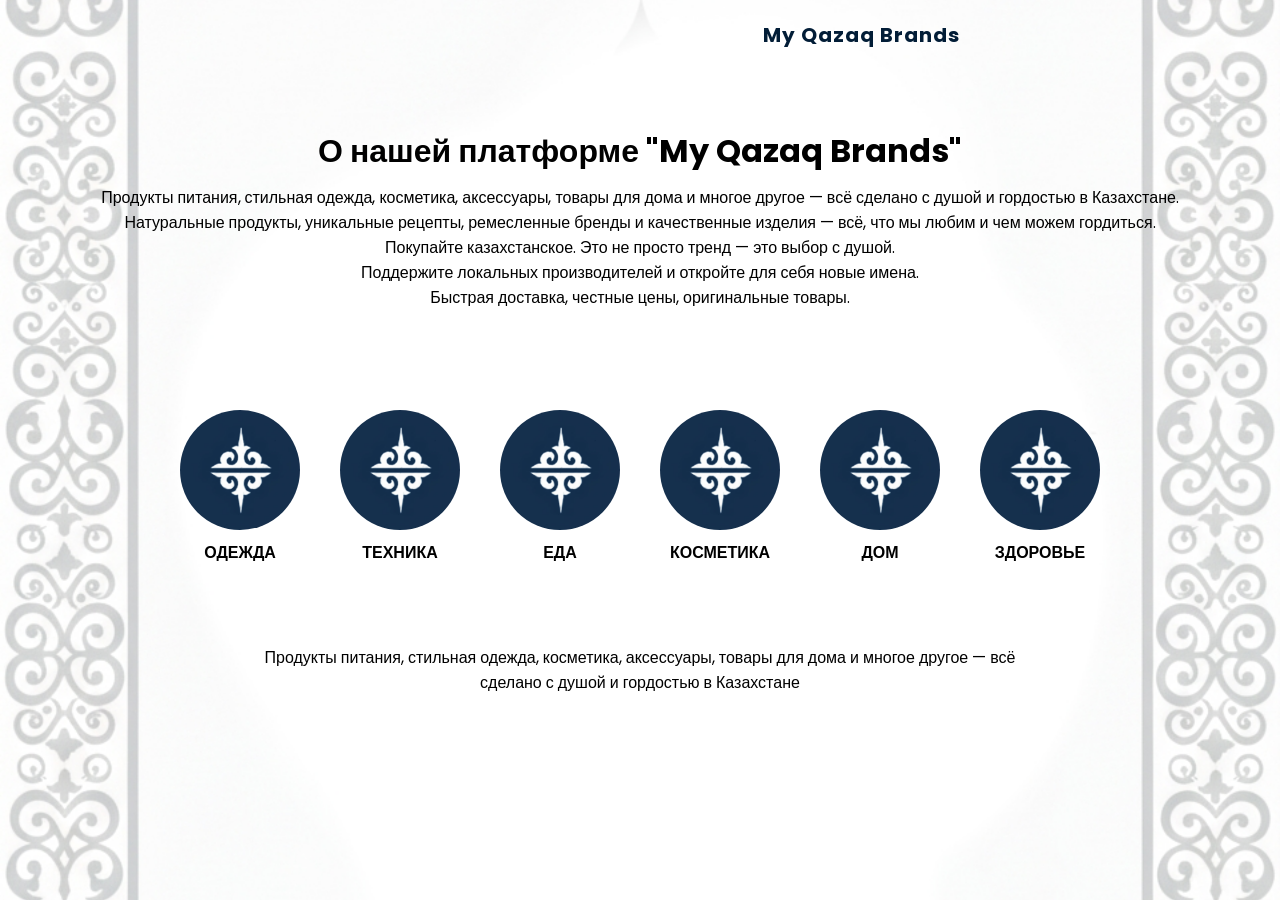
<file: about.html>
<!DOCTYPE html>
<html lang="ru">
<head>
<meta charset="UTF-8">
<meta name="viewport" content="width=device-width, initial-scale=1.0">
<title>Подробнее — KAZAKH</title>

<link href="https://fonts.googleapis.com/css2?family=Poppins:wght@400;600;700&display=swap" rel="stylesheet">

<style>

body{
  margin:0;
  font-family:'Poppins',sans-serif;
  color:black;
  background:url("img/backgroundabout.jpeg") center/cover no-repeat fixed;
}

/* Логотип сверху, чуть правее к центру */
.logo {
  position:fixed;
  top:20px;      /* верхний уровень */
  right:25%;     /* ещё правее */
  font-size:20px;
  font-weight:700;
  color:#021D37;
  letter-spacing:1px;
  z-index:1000;
}

.hero{
  text-align:center;
  padding:100px 20px 40px;
}

.hero h1{
  font-size:32px;
  margin-bottom:10px;
}

.hero p{
  margin:0;
}

/* КНОПКИ */

.circle-buttons{
  display:flex;
  justify-content:center;
  flex-wrap:wrap;
  gap:40px;
  margin:60px 0 80px;
}

.circle-item{
  text-align:center;
  text-decoration:none;
  color:black;
}

.circle{
  width:120px;
  height:120px;
  border-radius:50%;
  background:url("img/button.jpeg") center/cover;
  transition:.3s;
}

.circle:hover{
  transform:scale(1.08);
}

.circle-label{
  margin-top:10px;
  font-weight:600;
}

.section{
  max-width:800px;
  margin:40px auto;
  text-align:center;
  line-height:1.6;
}

</style>
</head>

<body>

<!-- Логотип -->
<div class="logo">My Qazaq Brands</div>

<section class="hero">
  <h1>О нашей платформе
      "My Qazaq Brands"
  </h1>
  <p>
Продукты питания, стильная одежда, косметика, аксессуары, товары для дома и многое другое — всё сделано с душой и гордостью в Казахстане.<br>
Натуральные продукты, уникальные рецепты, ремесленные бренды и качественные изделия — всё, что мы любим и чем можем гордиться.<br>
Покупайте казахстанское. Это не просто тренд — это выбор с душой.<br>
Поддержите локальных производителей и откройте для себя новые имена.<br>
Быстрая доставка, честные цены, оригинальные товары.
  </p>
</section>

<div class="circle-buttons">

<a href="fashion.html" class="circle-item">
<div class="circle"></div>
<div class="circle-label">ОДЕЖДА
</div>
</a>

<a href="tech.html" class="circle-item">
<div class="circle"></div>
<div class="circle-label">ТЕХНИКА</div>
</a>

<a href="food.html" class="circle-item">
<div class="circle"></div>
<div class="circle-label">ЕДА</div>
</a>

<a href="beauty.html" class="circle-item">
<div class="circle"></div>
<div class="circle-label">КОСМЕТИКА</div>
</a>

<a href="home.html" class="circle-item">
<div class="circle"></div>
<div class="circle-label">ДОМ</div>
</a>

<a href="beauty.html" class="circle-item">
<div class="circle"></div>
<div class="circle-label">ЗДОРОВЬЕ</div>
</a>

</div>

<div class="section">
  Продукты питания, стильная одежда, косметика, аксессуары, товары для дома и многое другое — всё сделано с душой и гордостью в Казахстане
</div>

</body>
</html>
</file>
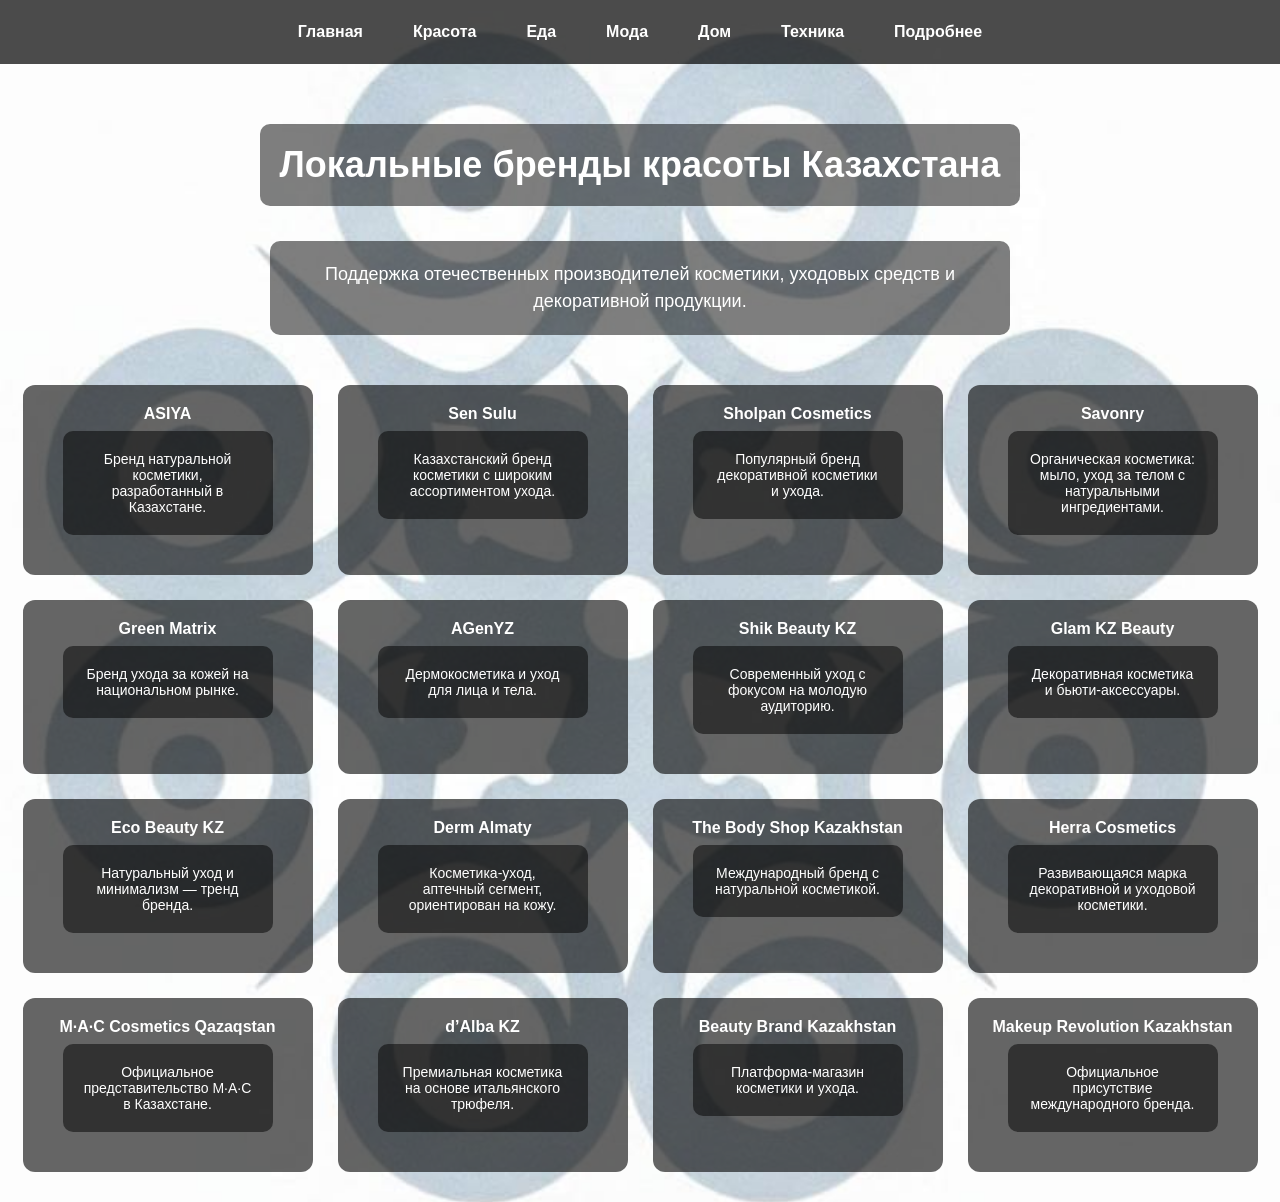
<file: beauty.html>
<!DOCTYPE html>
<html lang="ru">
<head>
<meta charset="UTF-8">
<meta name="viewport" content="width=device-width, initial-scale=1.0">
<title>Красота — KAZAKH</title>
<link rel="stylesheet" href="css/main.css">

<style>
body {
    margin: 0;
    font-family: 'Poppins', sans-serif;
    color: #fff;
    background: url("img/backgroundbeauty.jpeg") no-repeat center center/cover;
    min-height: 100vh;
    overflow-x: hidden;
}

nav {
    display: flex;
    justify-content: center;
    background: rgba(0,0,0,0.7);
    padding: 15px;
    gap: 20px;
    flex-wrap: wrap;
}

nav a {
    color: #fff;
    font-weight: 600;
    text-decoration: none;
    padding: 8px 15px;
    border-radius: 8px;
    transition: 0.3s;
}

nav a:hover {
    background: rgba(255,255,255,0.2);
}

.header {
    text-align: center;
    padding: 40px 20px 20px 20px;
}

.header h1 {
    font-size: 36px;
    color: #ffffff;
}

.header p {
    font-size: 18px;
    max-width: 700px;
    margin: 15px auto 0 auto;
    line-height: 1.5;
}

.brands-container {
    display: flex;
    flex-wrap: wrap;
    justify-content: center;
    gap: 25px;
    padding: 30px 10px;
}

.brand {
    background: rgba(0,0,0,0.6);
    border-radius: 12px;
    padding: 20px;
    max-width: 250px;
    text-align: center;
    transition: transform 0.3s, box-shadow 0.3s;
}

.brand:hover {
    transform: translateY(-5px);
    box-shadow: 0 10px 25px rgba(0,0,0,0.6);
}

.brand a {
    color: #ffffff;
    font-weight: 700;
    text-decoration: none;
}

.brand p {
    font-size: 14px;
    margin-top: 8px;
}

/* адаптив */
@media (max-width: 600px) {
    .header h1 {
        font-size: 28px;
    }
    .brands-container {
        gap: 15px;
    }
}
</style>
</head>

<body>

<nav>
  <a href="index.html">Главная</a>
  <a href="beauty.html">Красота</a>
  <a href="food.html">Еда</a>
  <a href="fashion.html">Мода</a>
  <a href="home.html">Дом</a>
  <a href="tech.html">Техника</a>
  <a href="about.html">Подробнее</a>
</nav>

<div class="header">
    <h1>Локальные бренды красоты Казахстана</h1>
    <p>Поддержка отечественных производителей косметики, уходовых средств и декоративной продукции.</p>
</div>

<div class="brands-container">

    <div class="brand"><a href="https://www.instagram.com/asiya.asiacosmetics/" target="_blank">ASIYA</a><p>Бренд натуральной косметики, разработанный в Казахстане.</p></div>
    <div class="brand"><a href="https://www.instagram.com/sensulu.cosmeticss/" target="_blank">Sen Sulu</a><p>Казахстанский бренд косметики с широким ассортиментом ухода.</p></div>
    <div class="brand"><a href="https://www.instagram.com/sholpan_cosmetics/" target="_blank">Sholpan Cosmetics</a><p>Популярный бренд декоративной косметики и ухода.</p></div>
    <div class="brand"><a href="https://www.instagram.com/savonry/" target="_blank">Savonry</a><p>Органическая косметика: мыло, уход за телом с натуральными ингредиентами.</p></div>
    <div class="brand"><a href="https://www.instagram.com/green_matrix_kz/" target="_blank">Green Matrix</a><p>Бренд ухода за кожей на национальном рынке.</p></div>
    <div class="brand"><a href="https://www.instagram.com/agenyz/" target="_blank">AGenYZ</a><p>Дермокосметика и уход для лица и тела.</p></div>
    <div class="brand"><a href="https://www.instagram.com/shik_beauty_kz/" target="_blank">Shik Beauty KZ</a><p>Современный уход с фокусом на молодую аудиторию.</p></div>
    <div class="brand"><a href="https://www.instagram.com/glam_kz_beauty/" target="_blank">Glam KZ Beauty</a><p>Декоративная косметика и бьюти-аксессуары.</p></div>
    <div class="brand"><a href="https://www.instagram.com/eco_beauty_kz/" target="_blank">Eco Beauty KZ</a><p>Натуральный уход и минимализм — тренд бренда.</p></div>
    <div class="brand"><a href="https://www.instagram.com/derm_almaty/" target="_blank">Derm Almaty</a><p>Косметика-уход, аптечный сегмент, ориентирован на кожу.</p></div>
    <div class="brand"><a href="https://thebodyshop.kz/?srsltid=AfmBOorkuCfHbY0Ff4XQQobp-jaRTk2ptF8_B7GdNuX_abT9FvFFHjUV" target="_blank">The Body Shop Kazakhstan</a><p>Международный бренд с натуральной косметикой.</p></div>
    <div class="brand"><a href="https://www.instagram.com/herra.kz/" target="_blank">Herra Cosmetics</a><p>Развивающаяся марка декоративной и уходовой косметики.</p></div>
    <div class="brand"><a href="https://www.instagram.com/maccosmeticsqaz/" target="_blank">M·A·C Cosmetics Qazaqstan</a><p>Официальное представительство M·A·C в Казахстане.</p></div>
    <div class="brand"><a href="https://www.instagram.com/dalba_kz/" target="_blank">d’Alba KZ</a><p>Премиальная косметика на основе итальянского трюфеля.</p></div>
    <div class="brand"><a href="https://www.instagram.com/beauty.brand.kazakhstan/" target="_blank">Beauty Brand Kazakhstan</a><p>Платформа-магазин косметики и ухода.</p></div>
    <div class="brand"><a href="https://www.instagram.com/makeuprevolution_kz/" target="_blank">Makeup Revolution Kazakhstan</a><p>Официальное присутствие международного бренда.</p></div>

</div>

</body>
</html>
</file>
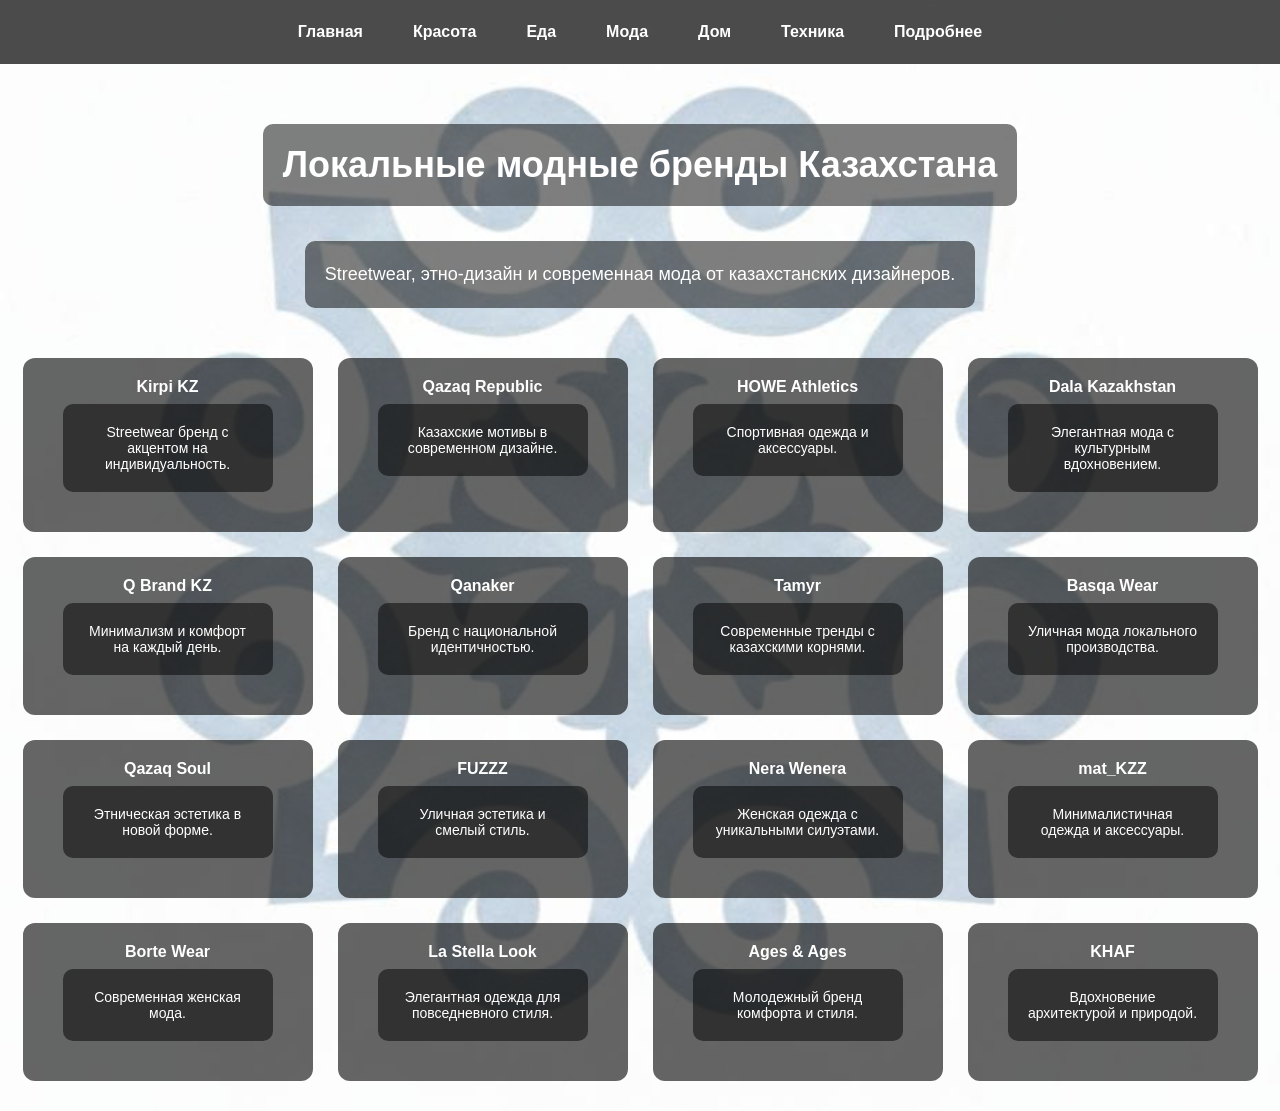
<file: fashion.html>
<!DOCTYPE html>
<html lang="ru">
<head>
<meta charset="UTF-8">
<meta name="viewport" content="width=device-width, initial-scale=1.0">
<title>Мода — KAZAKH</title>
<link rel="stylesheet" href="css/main.css">

<style>
body {
    margin: 0;
    font-family: 'Poppins', sans-serif;
    color: #fff;
    background: url("img/backgroundfashion.jpeg") no-repeat center center/cover;
    min-height: 100vh;
    overflow-x: hidden;
}

nav {
    display: flex;
    justify-content: center;
    background: rgba(0,0,0,0.7);
    padding: 15px;
    gap: 20px;
    flex-wrap: wrap;
}

nav a {
    color: #fff;
    font-weight: 600;
    text-decoration: none;
    padding: 8px 15px;
    border-radius: 8px;
    transition: 0.3s;
}

nav a:hover {
    background: rgba(255,255,255,0.2);
}

.header {
    text-align: center;
    padding: 40px 20px 20px 20px;
}

.header h1 {
    font-size: 36px;
}

.header p {
    font-size: 18px;
    max-width: 700px;
    margin: 15px auto 0 auto;
    line-height: 1.5;
}

.brands-container {
    display: flex;
    flex-wrap: wrap;
    justify-content: center;
    gap: 25px;
    padding: 30px 10px;
}

.brand {
    background: rgba(0,0,0,0.6);
    border-radius: 12px;
    padding: 20px;
    max-width: 250px;
    text-align: center;
    transition: transform 0.3s, box-shadow 0.3s;
}

.brand:hover {
    transform: translateY(-5px);
    box-shadow: 0 10px 25px rgba(0,0,0,0.6);
}

.brand a {
    color: #ffffff;
    font-weight: 700;
    text-decoration: none;
}

.brand p {
    font-size: 14px;
    margin-top: 8px;
}

@media (max-width: 600px) {
    .header h1 {
        font-size: 28px;
    }
    .brands-container {
        gap: 15px;
    }
}
</style>
</head>

<body>

<nav>
  <a href="index.html">Главная</a>
  <a href="beauty.html">Красота</a>
  <a href="food.html">Еда</a>
  <a href="fashion.html">Мода</a>
  <a href="home.html">Дом</a>
  <a href="tech.html">Техника</a>
  <a href="about.html">Подробнее</a>
</nav>

<div class="header">
    <h1>Локальные модные бренды Казахстана</h1>
    <p>Streetwear, этно-дизайн и современная мода от казахстанских дизайнеров.</p>
</div>

<div class="brands-container">

<div class="brand"><a href="https://www.instagram.com/kirpi_kz/" target="_blank">Kirpi KZ</a><p>Streetwear бренд с акцентом на индивидуальность.</p></div>

<div class="brand"><a href="https://www.instagram.com/qazaq.republic/" target="_blank">Qazaq Republic</a><p>Казахские мотивы в современном дизайне.</p></div>

<div class="brand"><a href="https://www.instagram.com/howe.qz/" target="_blank">HOWE Athletics</a><p>Спортивная одежда и аксессуары.</p></div>

<div class="brand"><a href="https://www.instagram.com/dala.kazakhstan/" target="_blank">Dala Kazakhstan</a><p>Элегантная мода с культурным вдохновением.</p></div>

<div class="brand"><a href="https://www.instagram.com/qbrandkz/" target="_blank">Q Brand KZ</a><p>Минимализм и комфорт на каждый день.</p></div>

<div class="brand"><a href="https://www.instagram.com/qanaker/" target="_blank">Qanaker</a><p>Бренд с национальной идентичностью.</p></div>

<div class="brand"><a href="https://www.instagram.com/tamyr.taq/" target="_blank">Tamyr</a><p>Современные тренды с казахскими корнями.</p></div>

<div class="brand"><a href="https://www.instagram.com/basqawear/" target="_blank">Basqa Wear</a><p>Уличная мода локального производства.</p></div>

<div class="brand"><a href="https://www.instagram.com/qazaq.soul/" target="_blank">Qazaq Soul</a><p>Этническая эстетика в новой форме.</p></div>

<div class="brand"><a href="https://www.instagram.com/fuzzz/" target="_blank">FUZZZ</a><p>Уличная эстетика и смелый стиль.</p></div>

<div class="brand"><a href="https://www.instagram.com/nera_wenera/" target="_blank">Nera Wenera</a><p>Женская одежда с уникальными силуэтами.</p></div>

<div class="brand"><a href="https://www.instagram.com/mat__kzz/" target="_blank">mat_KZZ</a><p>Минималистичная одежда и аксессуары.</p></div>

<div class="brand"><a href="https://www.instagram.com/borte.wear/" target="_blank">Borte Wear</a><p>Современная женская мода.</p></div>

<div class="brand"><a href="https://www.instagram.com/la_stella_look_/" target="_blank">La Stella Look</a><p>Элегантная одежда для повседневного стиля.</p></div>

<div class="brand"><a href="https://www.instagram.com/agesandages_/" target="_blank">Ages & Ages</a><p>Молодежный бренд комфорта и стиля.</p></div>

<div class="brand"><a href="https://www.instagram.com/khaf.kz/" target="_blank">KHAF</a><p>Вдохновение архитектурой и природой.</p></div>

</div>

</body>
</html>
</file>
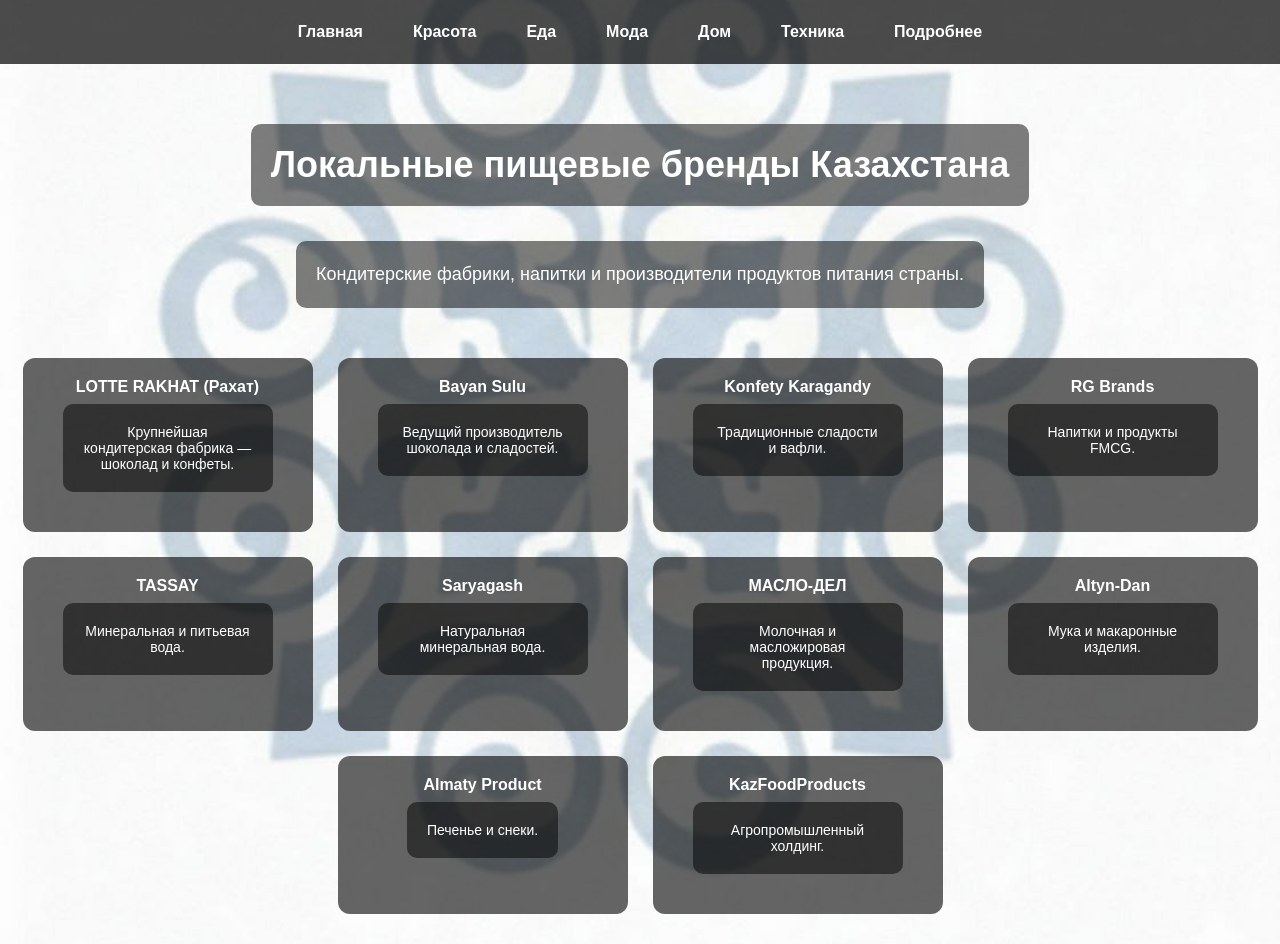
<file: food.html>
<!DOCTYPE html>
<html lang="ru">
<head>
<meta charset="UTF-8">
<meta name="viewport" content="width=device-width, initial-scale=1.0">
<title>Еда — KAZAKH</title>
<link rel="stylesheet" href="css/main.css">

<style>
body {
    margin: 0;
    font-family: 'Poppins', sans-serif;
    color: #fff;
    background: url("img/backgroundfood.jpeg") no-repeat center center/cover;
    min-height: 100vh;
    overflow-x: hidden;
}

nav {
    display: flex;
    justify-content: center;
    background: rgba(0,0,0,0.7);
    padding: 15px;
    gap: 20px;
    flex-wrap: wrap;
}

nav a {
    color: #fff;
    font-weight: 600;
    text-decoration: none;
    padding: 8px 15px;
    border-radius: 8px;
    transition: 0.3s;
}

nav a:hover {
    background: rgba(255,255,255,0.2);
}

.header {
    text-align: center;
    padding: 40px 20px 20px 20px;
}

.header h1 {
    font-size: 36px;
}

.header p {
    font-size: 18px;
    max-width: 700px;
    margin: 15px auto 0 auto;
    line-height: 1.5;
}

.brands-container {
    display: flex;
    flex-wrap: wrap;
    justify-content: center;
    gap: 25px;
    padding: 30px 10px;
}

.brand {
    background: rgba(0,0,0,0.6);
    border-radius: 12px;
    padding: 20px;
    max-width: 250px;
    text-align: center;
    transition: transform 0.3s, box-shadow 0.3s;
}

.brand:hover {
    transform: translateY(-5px);
    box-shadow: 0 10px 25px rgba(0,0,0,0.6);
}

.brand a {
    color: #ffffff;
    font-weight: 700;
    text-decoration: none;
}

.brand p {
    font-size: 14px;
    margin-top: 8px;
}

@media (max-width: 600px) {
    .header h1 {
        font-size: 28px;
    }
    .brands-container {
        gap: 15px;
    }
}
</style>
</head>

<body>

<nav>
  <a href="index.html">Главная</a>
  <a href="beauty.html">Красота</a>
  <a href="food.html">Еда</a>
  <a href="fashion.html">Мода</a>
  <a href="home.html">Дом</a>
  <a href="tech.html">Техника</a>
  <a href="about.html">Подробнее</a>
</nav>

<div class="header">
    <h1>Локальные пищевые бренды Казахстана</h1>
    <p>Кондитерские фабрики, напитки и производители продуктов питания страны.</p>
</div>

<div class="brands-container">

<div class="brand"><a href="https://www.rakhat.kz/en/" target="_blank">LOTTE RAKHAT (Рахат)</a><p>Крупнейшая кондитерская фабрика — шоколад и конфеты.</p></div>

<div class="brand"><a href="https://bayansulu.kz/en/" target="_blank">Bayan Sulu</a><p>Ведущий производитель шоколада и сладостей.</p></div>

<div class="brand"><a href="https://www.konfetykaragandy.kz/" target="_blank">Konfety Karagandy</a><p>Традиционные сладости и вафли.</p></div>

<div class="brand"><a href="https://rgbrands.com/" target="_blank">RG Brands</a><p>Напитки и продукты FMCG.</p></div>

<div class="brand"><a href="https://www.tassay.kz/en/" target="_blank">TASSAY</a><p>Минеральная и питьевая вода.</p></div>

<div class="brand"><a href="https://alexsu.kz/" target="_blank">Saryagash</a><p>Натуральная минеральная вода.</p></div>

<div class="brand"><a href="https://maslodel.kz/" target="_blank">МАСЛО-ДЕЛ</a><p>Молочная и масложировая продукция.</p></div>

<div class="brand"><a href="https://altyndan.kz/" target="_blank">Altyn-Dan</a><p>Мука и макаронные изделия.</p></div>

<div class="brand"><a href="https://a-product.kz/" target="_blank">Almaty Product</a><p>Печенье и снеки.</p></div>

<div class="brand"><a href="https://kfp.kz/en" target="_blank">KazFoodProducts</a><p>Агропромышленный холдинг.</p></div>

</div>

</body>
</html>
</file>
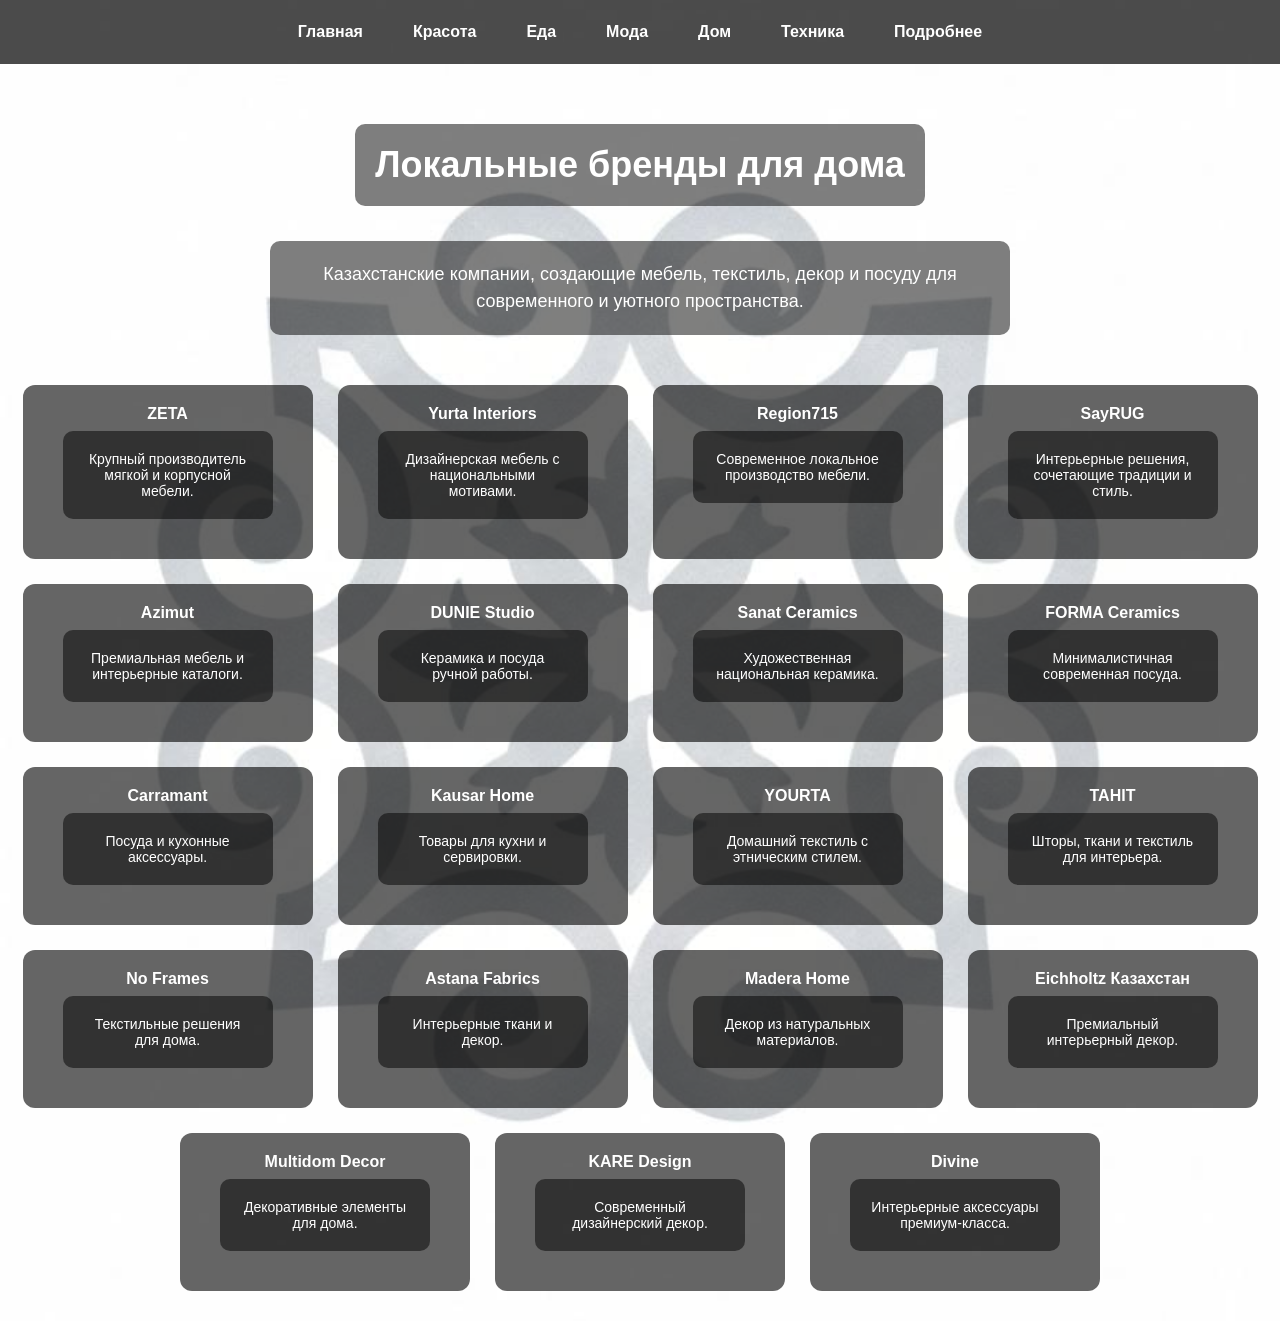
<file: home.html>
<!DOCTYPE html>
<html lang="ru">
<head>
<meta charset="UTF-8">
<meta name="viewport" content="width=device-width, initial-scale=1.0">
<title>Дом — KAZAKH</title>
<link rel="stylesheet" href="css/main.css">

<style>
body {
    margin: 0;
    font-family: 'Poppins', sans-serif;
    color: #fff;
    background: url("img/backgroundhome.jpeg") no-repeat center center/cover;
    min-height: 100vh;
    overflow-x: hidden;
}

nav {
    display: flex;
    justify-content: center;
    background: rgba(0,0,0,0.7);
    padding: 15px;
    gap: 20px;
    flex-wrap: wrap;
}

nav a {
    color: #fff;
    font-weight: 600;
    text-decoration: none;
    padding: 8px 15px;
    border-radius: 8px;
    transition: 0.3s;
}

nav a:hover {
    background: rgba(255,255,255,0.2);
}

.header {
    text-align: center;
    padding: 40px 20px 20px 20px;
}

.header h1 {
    font-size: 36px;
    color: #ffffff;
}

.header p {
    font-size: 18px;
    max-width: 700px;
    margin: 15px auto 0 auto;
    line-height: 1.5;
}

.brands-container {
    display: flex;
    flex-wrap: wrap;
    justify-content: center;
    gap: 25px;
    padding: 30px 10px;
}

.brand {
    background: rgba(0,0,0,0.6);
    border-radius: 12px;
    padding: 20px;
    max-width: 250px;
    text-align: center;
    transition: transform 0.3s, box-shadow 0.3s;
}

.brand:hover {
    transform: translateY(-5px);
    box-shadow: 0 10px 25px rgba(0,0,0,0.6);
}

.brand a {
    color: #ffffff;
    font-weight: 700;
    text-decoration: none;
}

.brand p {
    font-size: 14px;
    margin-top: 8px;
}

/* адаптив */
@media (max-width: 600px) {
    .header h1 {
        font-size: 28px;
    }
    .brands-container {
        gap: 15px;
    }
}
</style>
</head>

<body>

<nav>
  <a href="index.html">Главная</a>
  <a href="beauty.html">Красота</a>
  <a href="food.html">Еда</a>
  <a href="fashion.html">Мода</a>
  <a href="home.html">Дом</a>
  <a href="tech.html">Техника</a>
  <a href="about.html">Подробнее</a>
</nav>

<div class="header">
    <h1>Локальные бренды для дома</h1>
    <p>Казахстанские компании, создающие мебель, текстиль, декор и посуду для современного и уютного пространства.</p>
</div>

<div class="brands-container">

    <div class="brand"><a href="https://zeta.kz/" target="_blank">ZETA</a><p>Крупный производитель мягкой и корпусной мебели.</p></div>
    <div class="brand"><a href="https://yurtainteriors.kz" target="_blank">Yurta Interiors</a><p>Дизайнерская мебель с национальными мотивами.</p></div>
    <div class="brand"><a href="https://region715.kz/en" target="_blank">Region715</a><p>Современное локальное производство мебели.</p></div>
    <div class="brand"><a href="https://sayrug.kz/" target="_blank">SayRUG</a><p>Интерьерные решения, сочетающие традиции и стиль.</p></div>
    <div class="brand"><a href="https://en.azimut-lux.kz/" target="_blank">Azimut</a><p>Премиальная мебель и интерьерные каталоги.</p></div>

    <div class="brand"><a href="https://dunie.studio/" target="_blank">DUNIE Studio</a><p>Керамика и посуда ручной работы.</p></div>
    <div class="brand"><a href="https://www.instagram.com/sanat.ceramics" target="_blank">Sanat Ceramics</a><p>Художественная национальная керамика.</p></div>
    <div class="brand"><a href="https://www.instagram.com/forma.ceramics" target="_blank">FORMA Ceramics</a><p>Минималистичная современная посуда.</p></div>
    <div class="brand"><a href="https://carramant.kz/" target="_blank">Carramant</a><p>Посуда и кухонные аксессуары.</p></div>
    <div class="brand"><a href="https://kausar-home.kz/" target="_blank">Kausar Home</a><p>Товары для кухни и сервировки.</p></div>

    <div class="brand"><a href="https://www.instagram.com/theyourta" target="_blank">YOURTA</a><p>Домашний текстиль с этническим стилем.</p></div>
    <div class="brand"><a href="http://tahitdecor.kz" target="_blank">TAHIT</a><p>Шторы, ткани и текстиль для интерьера.</p></div>
    <div class="brand"><a href="https://no-frames.kz/" target="_blank">No Frames</a><p>Текстильные решения для дома.</p></div>
    <div class="brand"><a href="https://astanafabrics.kz/eng" target="_blank">Astana Fabrics</a><p>Интерьерные ткани и декор.</p></div>

    <div class="brand"><a href="https://madera.kz/" target="_blank">Madera Home</a><p>Декор из натуральных материалов.</p></div>
    <div class="brand"><a href="https://eichholtz.kz/" target="_blank">Eichholtz Казахстан</a><p>Премиальный интерьерный декор.</p></div>
    <div class="brand"><a href="https://multidom-decor.kz/" target="_blank">Multidom Decor</a><p>Декоративные элементы для дома.</p></div>
    <div class="brand"><a href="https://www.kare-design.com/kz-ru/" target="_blank">KARE Design</a><p>Современный дизайнерский декор.</p></div>
    <div class="brand"><a href="https://divine.kz/eng" target="_blank">Divine</a><p>Интерьерные аксессуары премиум-класса.</p></div>

</div>

</body>
</html>
</file>
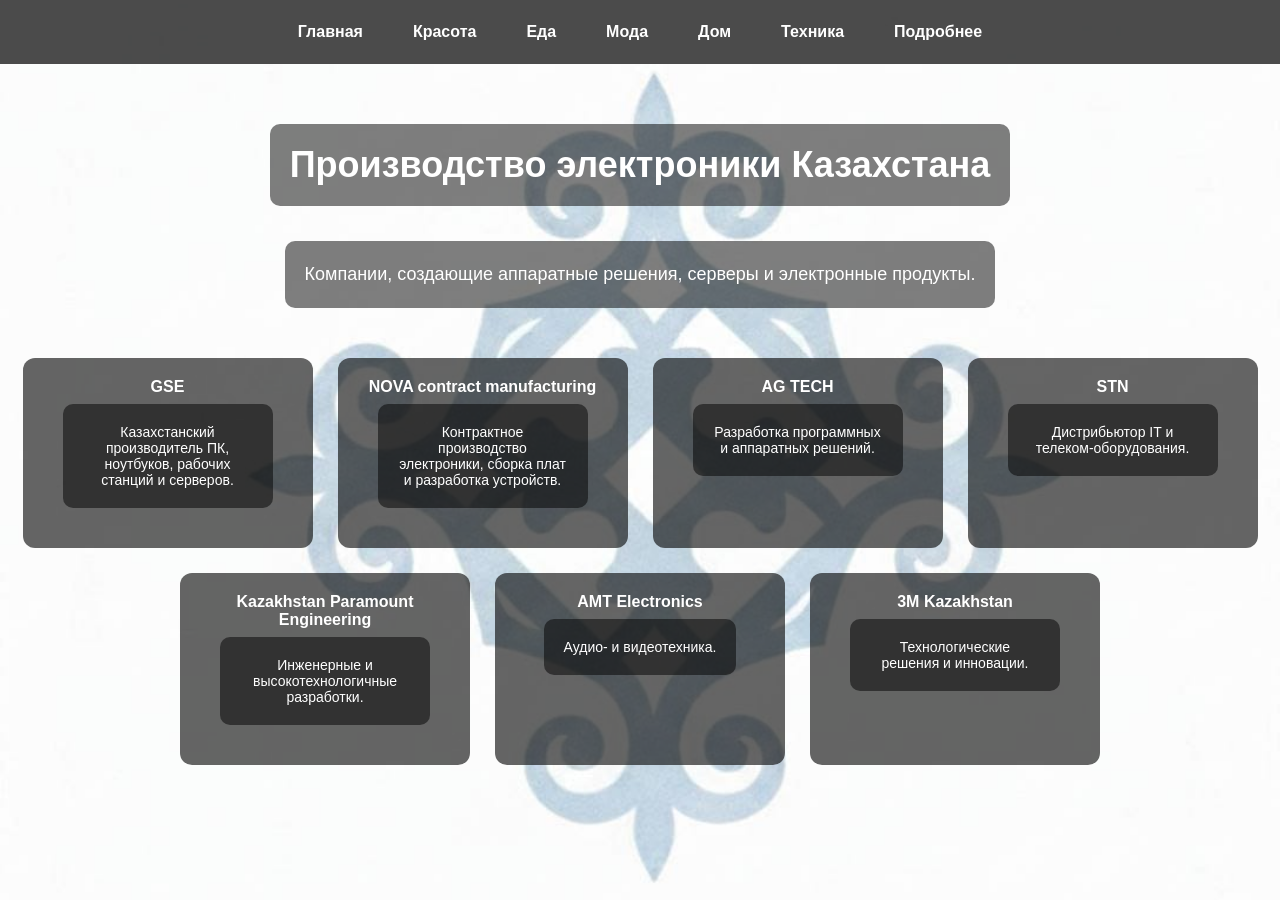
<file: tech.html>
<!DOCTYPE html>
<html lang="ru">
<head>
<meta charset="UTF-8">
<meta name="viewport" content="width=device-width, initial-scale=1.0">
<title>Технологии — KAZAKH</title>
<link rel="stylesheet" href="css/main.css">

<style>
body {
    margin: 0;
    font-family: 'Poppins', sans-serif;
    color: #fff;
    background: url("img/backgroundtech.jpeg") no-repeat center center/cover;
    min-height: 100vh;
    overflow-x: hidden;
}

nav {
    display: flex;
    justify-content: center;
    background: rgba(0,0,0,0.7);
    padding: 15px;
    gap: 20px;
    flex-wrap: wrap;
}

nav a {
    color: #fff;
    font-weight: 600;
    text-decoration: none;
    padding: 8px 15px;
    border-radius: 8px;
    transition: 0.3s;
}

nav a:hover {
    background: rgba(255,255,255,0.2);
}

.header {
    text-align: center;
    padding: 40px 20px 20px 20px;
}

.header h1 {
    font-size: 36px;
}

.header p {
    font-size: 18px;
    max-width: 700px;
    margin: 15px auto 0 auto;
    line-height: 1.5;
}

.brands-container {
    display: flex;
    flex-wrap: wrap;
    justify-content: center;
    gap: 25px;
    padding: 30px 10px;
}

.brand {
    background: rgba(0,0,0,0.6);
    border-radius: 12px;
    padding: 20px;
    max-width: 250px;
    text-align: center;
    transition: transform 0.3s, box-shadow 0.3s;
}

.brand:hover {
    transform: translateY(-5px);
    box-shadow: 0 10px 25px rgba(0,0,0,0.6);
}

.brand a {
    color: #ffffff;
    font-weight: 700;
    text-decoration: none;
}

.brand p {
    font-size: 14px;
    margin-top: 8px;
}

@media (max-width: 600px) {
    .header h1 {
        font-size: 28px;
    }
    .brands-container {
        gap: 15px;
    }
}
</style>
</head>

<body>

<nav>
  <a href="index.html">Главная</a>
  <a href="beauty.html">Красота</a>
  <a href="food.html">Еда</a>
  <a href="fashion.html">Мода</a>
  <a href="home.html">Дом</a>
  <a href="tech.html">Техника</a>
  <a href="about.html">Подробнее</a>
</nav>

<div class="header">
    <h1>Производство электроники Казахстана</h1>
    <p>Компании, создающие аппаратные решения, серверы и электронные продукты.</p>
</div>

<div class="brands-container">

<div class="brand">
<a href="https://gse.kz/" target="_blank">GSE</a>
<p>Казахстанский производитель ПК, ноутбуков, рабочих станций и серверов.</p>
</div>

<div class="brand">
<a href="https://nova-tech.kz/" target="_blank">NOVA contract manufacturing</a>
<p>Контрактное производство электроники, сборка плат и разработка устройств.</p>
</div>

<div class="brand">
<a href="https://ag-tech.kz/" target="_blank">AG TECH</a>
<p>Разработка программных и аппаратных решений.</p>
</div>

<div class="brand">
<a href="https://stn.kz/en" target="_blank">STN</a>
<p>Дистрибьютор IT и телеком-оборудования.</p>
</div>

<div class="brand">
<a href="https://kpe.com.kz/" target="_blank">Kazakhstan Paramount Engineering</a>
<p>Инженерные и высокотехнологичные разработки.</p>
</div>

<div class="brand">
<a href="https://amtelectronics.com/new/kazakhstan/" target="_blank">AMT Electronics</a>
<p>Аудио- и видеотехника.</p>
</div>

<div class="brand">
<a href="https://www.3mkazakhstan.com/3M/ru_KZ/company-export/" target="_blank">3M Kazakhstan</a>
<p>Технологические решения и инновации.</p>
</div>

</div>

</body>
</html>
</file>
<file: css/main.css>
body {
  margin:0;
  font-family:'Poppins',sans-serif;
  background:#0b1220;
  color:#e5e7eb;
}

.page-bg {
  min-height:100vh;
  background:radial-gradient(circle at top,#111827,#020617);
}

.navbar {
  display:flex;
  justify-content:space-between;
  padding:22px 60px;
  background:rgba(255,255,255,0.03);
  backdrop-filter:blur(14px);
  border-bottom:1px solid rgba(255,255,255,0.08);
}

.logo {
  font-weight:700;
  font-size:20px;
  color:#fff;
}

.nav-links a {
  margin-left:26px;
  color:#9ca3af;
  text-decoration:none;
  transition:.3s;
}

.nav-links a:hover {
  color:#fff;
}

.hero {
  text-align:center;
  padding:120px 20px 80px;
}

.hero h1 {
  font-size:46px;
  color:#fff;
}

.hero p {
  margin-top:16px;
  color:#9ca3af;
}

.section {
  max-width:900px;
  margin:70px auto;
  padding:0 20px;
}

.card {
  background:rgba(255,255,255,0.04);
  border:1px solid rgba(255,255,255,0.08);
  border-radius:16px;
  padding:26px;
  margin-bottom:20px;
  backdrop-filter:blur(12px);
}

.circle-buttons {
  display:flex;
  justify-content:center;
  gap:40px;
  flex-wrap:wrap;
  margin-top:60px;
}

.circle {
  width:110px;
  height:110px;
  border-radius:50%;
  background:url("../img/button.jpeg") center/cover;
  transition:.3s;
  box-shadow:0 10px 30px rgba(0,0,0,0.5);
}

.circle:hover {
  transform:translateY(-6px) scale(1.05);
}

.circle-item {
  text-align:center;
  text-decoration:none;
  color:#fff;
}

body {
    margin: 0;
    font-family: Arial, sans-serif;
    color: white;
    background-size: cover;
    background-position: center;
    background-repeat: no-repeat;
}

/* Фоны страниц */

body.beauty {
    background-image: url("backgroundbeauty.jpeg");
}

body.home {
    background-image: url("backgroundhome.jpeg");
}

body.fashion {
    background-image: url("backgroundfashion.jpeg");
}

body.electronics {
    background-image: url("backgroundelectronics.jpeg");
}

body.lifestyle {
    background-image: url("backgroundlifestyle.jpeg");
}

/* Немного читаемости */

h1, p {
    padding: 20px;
    background: rgba(0,0,0,0.5);
    display: inline-block;
    margin: 20px;
    border-radius: 10px;
}

.global-counter {
    margin-top: 20px;
    font-size: 18px;
    font-weight: 600;
    color: #fff;
    background: rgba(15,23,42,0.7);
    padding: 12px 18px;
    border-radius: 12px;
    display: inline-block;
    backdrop-filter: blur(8px);
}

.business-corner {
    position: fixed;
    top: 20px;
    right: 20px;
    background: linear-gradient(135deg, #2563eb, #1e40af);
    color: white;
    padding: 10px 16px;
    border-radius: 999px;
    font-weight: 600;
    text-decoration: none;
    box-shadow: 0 8px 20px rgba(0,0,0,0.3);
    transition: 0.3s;
    z-index: 999;
}

.business-corner:hover {
    transform: translateY(-2px);
    box-shadow: 0 12px 30px rgba(0,0,0,0.4);
}
</file>
